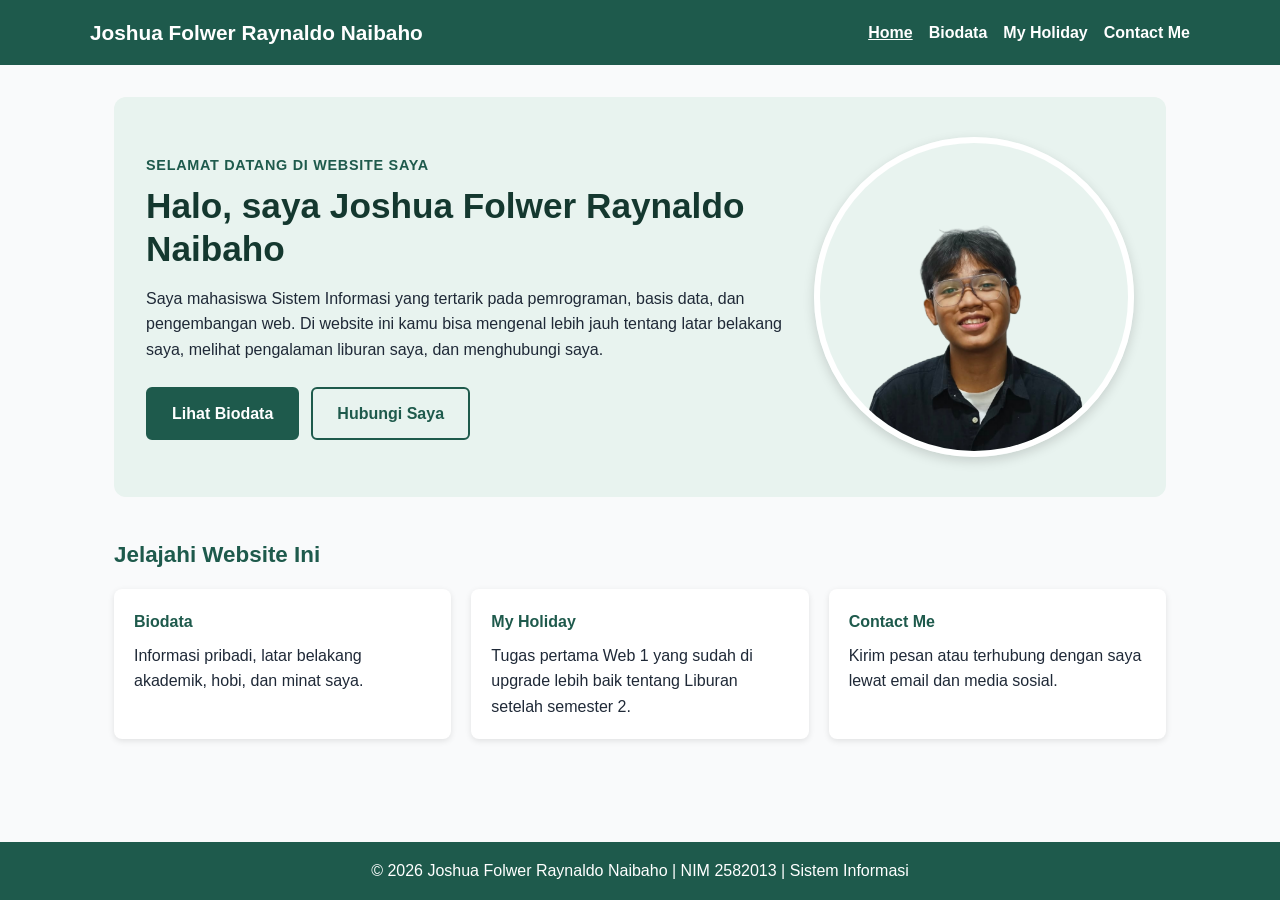
<file: index.html>
<!DOCTYPE html>
<html lang="id">
<head>
  <meta charset="UTF-8">
  <meta name="viewport" content="width=device-width, initial-scale=1.0">
  <meta name="description" content="Website pribadi Joshua Folwer Raynaldo Naibaho, mahasiswa Sistem Informasi.">
  <title>Home - Joshua Folwer Raynaldo Naibaho</title>
  <link rel="stylesheet" href="style.css">
</head>
<body>

  <header>
    <div class="header1">
      <h1>Joshua Folwer Raynaldo Naibaho</h1>
      <nav>
        <ul>
          <li><a href="index.html" class="active">Home</a></li>
          <li><a href="biodata.html">Biodata</a></li>
          <li><a href="myHoliday.html">My Holiday</a></li>
          <li><a href="contact.html">Contact Me</a></li>
        </ul>
      </nav>
    </div>
  </header>

  <main>
    <section class="jojo">
      <div class="jojo1">
        <p class="perkenalan">Selamat datang di website saya</p>
        <h2>Halo, saya Joshua Folwer Raynaldo Naibaho</h2>
        <p>
          Saya mahasiswa Sistem Informasi yang tertarik pada pemrograman,
          basis data, dan pengembangan web. Di website ini kamu bisa mengenal
          lebih jauh tentang latar belakang saya, melihat pengalaman liburan
          saya, dan menghubungi saya.
        </p>
        <div class="tombol">
          <a href="biodata.html" class="btn btn-primary">Lihat Biodata</a>
          <a href="contact.html" class="btn btn-outline">Hubungi Saya</a>
        </div>
      </div>

      <div class="gambar-jojo">
        <img src="Profil.png" alt="Foto Joshua Folwer Raynaldo Naibaho">
      </div>
    </section>

    <section class="highlights">
      <h3>Jelajahi Website Ini</h3>
      <div class="boxs">
        <article class="box">
          <h4>Biodata</h4>
          <p>Informasi pribadi, latar belakang akademik, hobi, dan minat saya.</p>
        </article>
        <article class="box">
          <h4>My Holiday</h4>
          <p>Tugas pertama Web 1 yang sudah di upgrade lebih baik tentang Liburan setelah semester 2.</p>
        </article>
        <article class="box">
          <h4>Contact Me</h4>
          <p>Kirim pesan atau terhubung dengan saya lewat email dan media sosial.</p>
        </article>
      </div>
    </section>
  </main>

  <footer>
    <p>&copy; 2026 Joshua Folwer Raynaldo Naibaho | NIM 2582013 | Sistem Informasi</p>
  </footer>

</body>
</html>
</file>
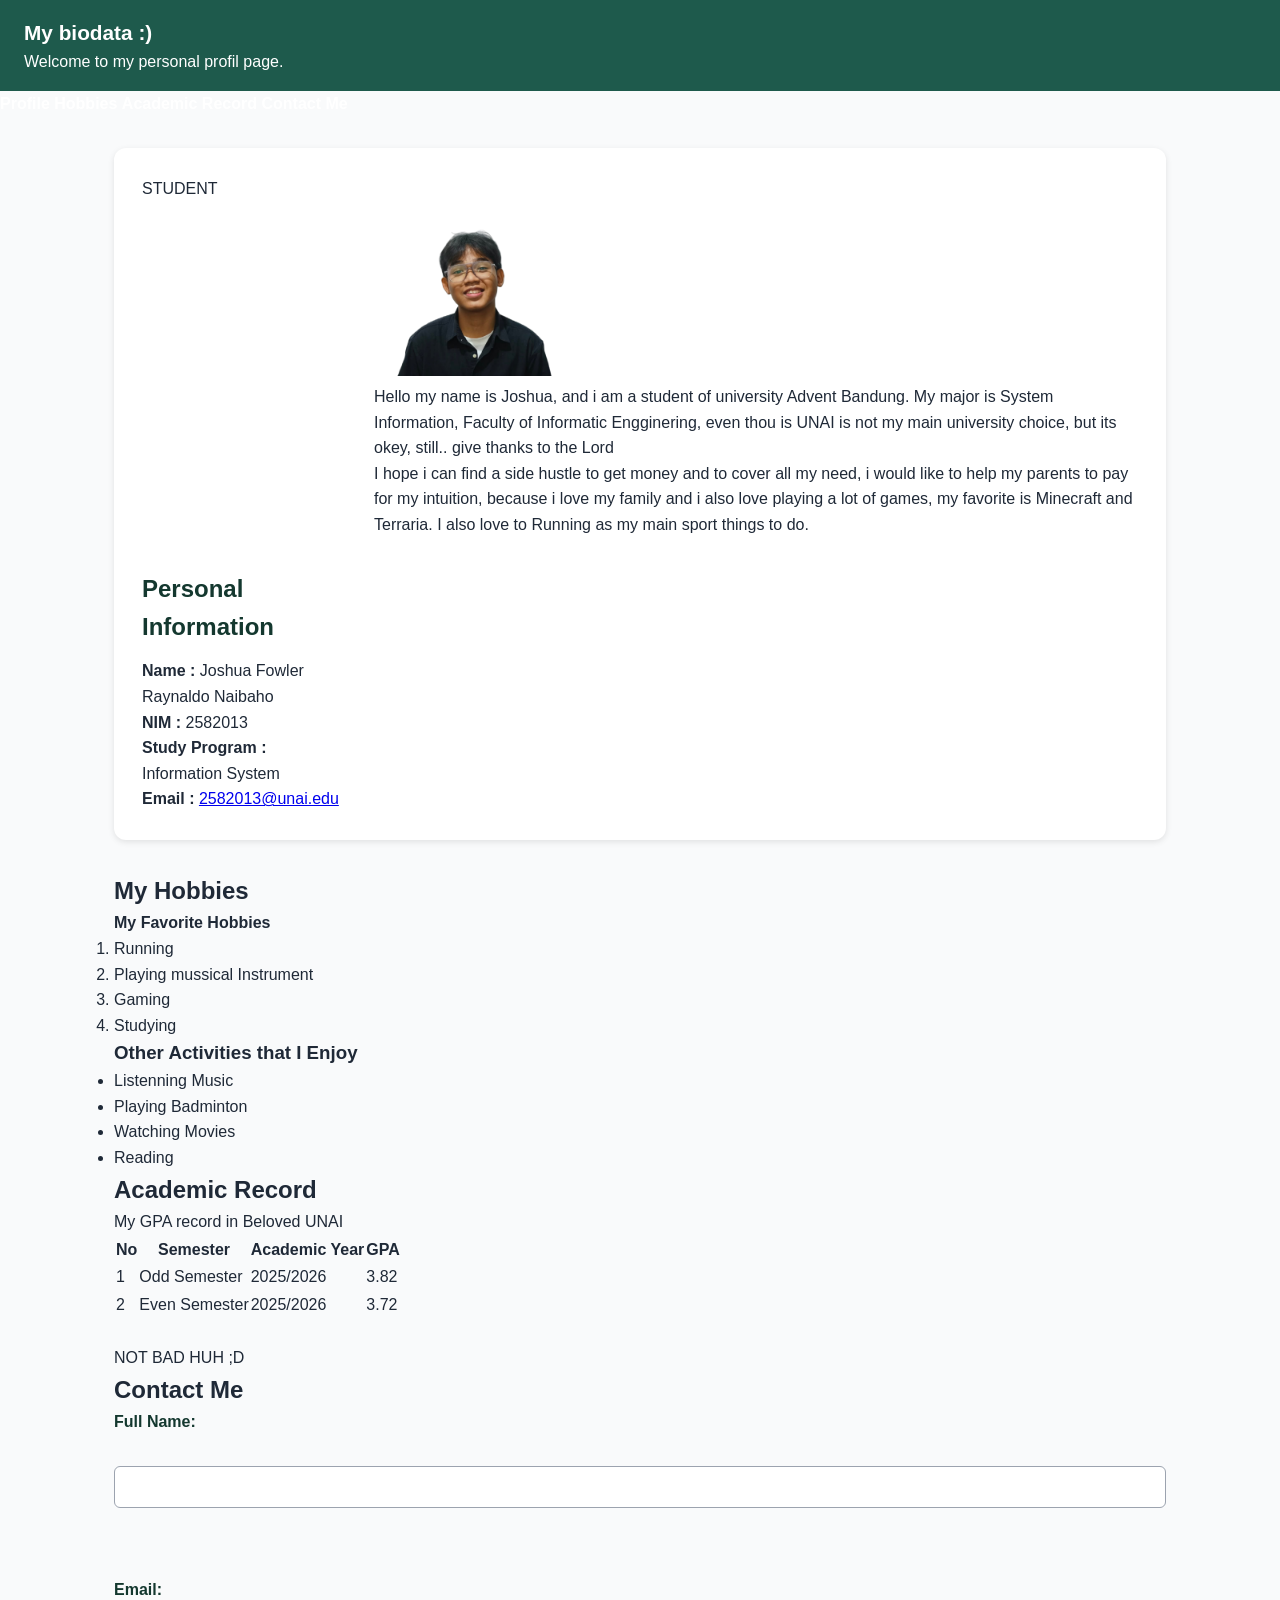
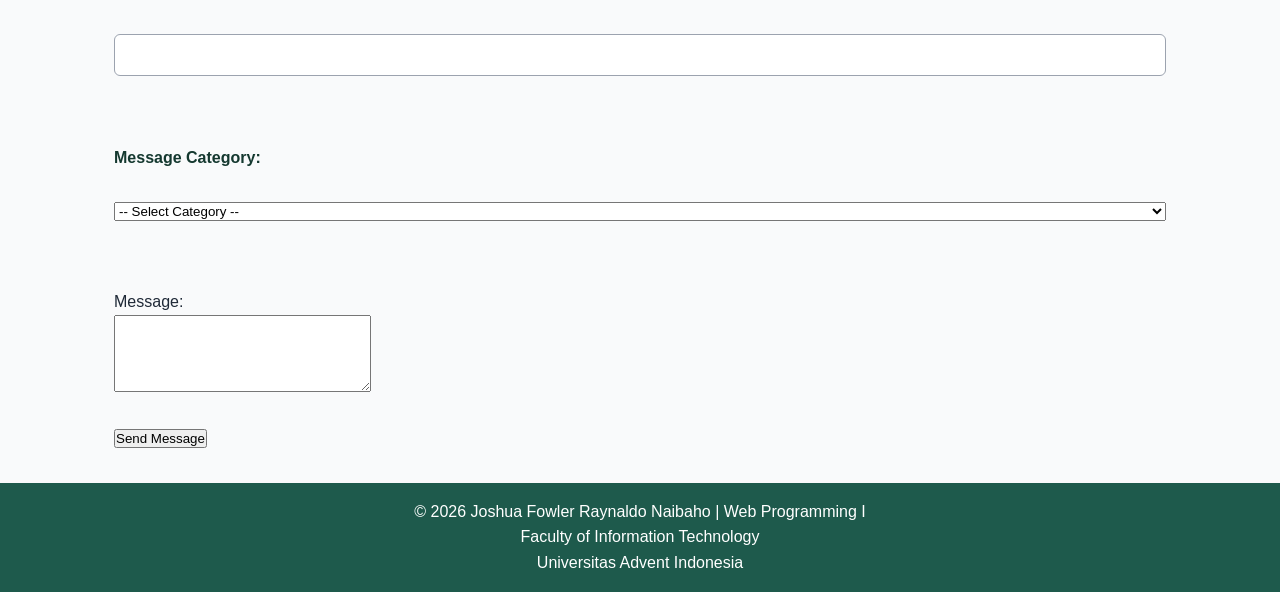
<file: about-me.html>
<!DOCTYPE html>
<html lang="en">

<head>
    <meta charset="UTF-8">
    <meta name="viewport" content="width=device-width, initial-scale=1.0">
    <title>Student Biodata</title>
    <link rel ="stylesheet" href="style.css">
</head>

<body>

    <header>
        <h1>My biodata :)</h1>
        <p>Welcome to my personal profil page.</p>
    </header>

    <nav>
        <a href="#profile">Profile</a> 
        <a href="#hobbies">Hobbies</a> 
        <a href="#academic">Academic Record</a> 
        <a href="#contact">Contact Me</a>
    </nav>



    <main class="content-grid">
        <section id="profile" class="profile">
        <span class="badge">STUDENT</span>

        <div class="profile-top">
            <img class="profile-photo" src="Profil.png" alt="My photo">
        
        <div class="profile-bio">
            <p>
                Hello my name is Joshua, and i am a student of university Advent Bandung.
                My major is System Information, Faculty of Informatic Engginering, 
                even thou is UNAI is not my main university choice, but its okey, still.. 
                give thanks to the Lord
            </p>
            <p>
                I hope i can find a side hustle to get money and to cover all my need, 
                i would like to help my parents to pay for my intuition, because i love my family 
                and i also love playing a lot of games, my favorite is Minecraft and Terraria. I also 
                love to Running as my main sport things to do.
            </p>
        </div>
    </div>

    
    <div class="profile-info">
        <h3>Personal Information</h3>
        <p>
            <strong>Name :</strong> Joshua Fowler Raynaldo Naibaho <br>
            <strong>NIM :</strong> 2582013 <br>
            <strong>Study Program :</strong> Information System <br>
            <strong>Email :</strong> <a href="mailto:2582013@unai.edu">2582013@unai.edu</a>
        </p>
    </div>
</section>

        <section id="hobbies">
            <h2>My Hobbies</h2>
            <h4>My Favorite Hobbies</h4>

            <ol>
                <li>Running</li>
                <li>Playing mussical Instrument</li>
                <li>Gaming</li>
                <li>Studying</li>
            </ol>
    
            <h3>Other Activities that I Enjoy</h3>
            <ul>
                <li>Listenning Music</li>
                <li>Playing Badminton</li>
                <li>Watching Movies</li>
                <li>Reading</li>
            </ul>
        </section>

        <section id="academic">
            <h2>Academic Record</h2>
            <p>My GPA record in Beloved UNAI</p>
            <div class="table-container">
                
            </div>
            <table>
                <thead>
                    <tr>
                        <th>No</th>
                        <th>Semester</th>
                        <th>Academic Year</th>
                        <th>GPA</th>
                    </tr>
                </thead>
                <tbody>
                    <tr>
                        <td>1</td>
                        <td>Odd Semester</td>
                        <td>2025/2026</td>
                        <td>3.82</td>
                    </tr>
                    <tr>
                        <td>2</td>
                        <td>Even Semester</td>
                        <td>2025/2026</td>
                        <td>3.72</td>
                    </tr>
                </tbody>
            </table>
            <br>
            <p>NOT BAD HUH ;D</p>
        </section>

        <section id="contact">
            <h2>Contact Me</h2>
            <form action="#" method="post">
                <div class="form-group">
                    <label for="fullName">Full Name:</label><br>
                <input
                    type="text"
                    id="fullName"
                    name="fullName"
                    minlength="3"
                    maxlength="50"
                    required
                ><br><br>
                </div>

                <div class="form-group">
                    <label for="email">Email:</label><br>
                <input
                    type="email"
                    id="email"
                    name="email"
                    required
                ><br><br>
                </div>
                
                <div class="form-group">
                    <label for="category">Message Category:</label><br>
                <select id="category" name="category">
                    <option value="">-- Select Category --</option>
                    <option value="academic">Academic</option>
                    <option value="project">Project Collaboration</option>
                    <option value="general">General</option>
                </select><br><br>
                </div>
                
                <div class="form-gorup">
                    <label for="message">Message:</label><br>
                <textarea
                    id="message"
                    name="message"
                    rows="5"
                    cols="30"
                    minlength="10"
                    maxlength="500"
                    required
                ></textarea><br><br>
                </div>
                
                <button type="submit">Send Message</button>
            </form>
        </section>
    </main>

    <footer>
        <p>&copy; 2026 Joshua Fowler Raynaldo Naibaho | Web Programming I</p>

        <p>
            Faculty of Information Technology<br>
            Universitas Advent Indonesia
        </p>
    </footer>
</body>
</html>
</file>
<file: style.css>
* {
  box-sizing: border-box;
  margin: 0;
  padding: 0;
}

body {
  font-family: Arial, Helvetica, sans-serif;
  line-height: 1.6;
  color: #1f2937;
  background-color: #f9fafb;
  display: flex;
  flex-direction: column;
  min-height: 100vh;
}

header {
  background-color: #1e5a4c;
  color: #ffffff;
  padding: 1rem 1.5rem;
}

.header1 {
  display: flex;
  flex-wrap: wrap;
  justify-content: space-between;
  align-items: center;
  gap: 0.75rem;
  max-width: 1100px;
  margin: 0 auto;
}

header h1 {
  font-size: 1.3rem;
}

nav ul {
  display: flex;
  flex-wrap: wrap;
  gap: 1rem;
  list-style: none;
}

nav a {
  color: #ffffff;
  text-decoration: none;
  font-weight: bold;
}

nav a:hover,
nav a.active {
  text-decoration: underline;
}

main {
  flex: 1;
  width: 100%;
  max-width: 1100px;
  margin: 0 auto;
  padding: 2rem 1.5rem;
}

footer {
  background-color: #1e5a4c;
  color: #ffffff;
  text-align: center;
  padding: 1rem;
}

.page-title {
  color: #1e5a4c;
  font-size: 1.8rem;
  margin-bottom: 1rem;
}

.btn {
  display: inline-block;
  padding: 0.75rem 1.5rem;
  border-radius: 6px;
  text-decoration: none;
  font-weight: bold;
  border: 2px solid #1e5a4c;
  transition: background-color 0.2s, color 0.2s;
}

.btn-primary {
  background-color: #1e5a4c;
  color: #ffffff;
}

.btn-primary:hover {
  background-color: #14382f;
}

.btn-outline {
  background-color: transparent;
  color: #1e5a4c;
}

.btn-outline:hover {
  background-color: #1e5a4c;
  color: #ffffff;
}

.jojo {
  display: flex;
  flex-wrap: wrap;
  align-items: center;
  justify-content: center;
  gap: 2rem;
  background-color: #e8f3ef;
  border-radius: 12px;
  padding: 2.5rem 2rem;
}

.jojo1 {
  flex: 1 1 320px;
}

.jojo1 .perkenalan {
  color: #1e5a4c;
  font-weight: bold;
  letter-spacing: 0.05em;
  text-transform: uppercase;
  font-size: 0.9rem;
  margin-bottom: 0;
}

.jojo1 h2 {
  font-size: 2.2rem;
  line-height: 1.2;
  margin: 0.5rem 0 1rem;
  color: #14382f;
}

.jojo1 p {
  margin-bottom: 1.5rem;
}

.gambar-jojo {
  flex: 0 1 320px;
  display: flex;
  justify-content: center;
}

.gambar-jojo img {
  width: 100%;
  max-width: 320px;
  height: auto;
  aspect-ratio: 1 / 1;
  object-fit: cover;
  border-radius: 50%;
  border: 6px solid #ffffff;
  box-shadow: 0 4px 12px rgba(0, 0, 0, 0.15);
}

.tombol {
  display: flex;
  flex-wrap: wrap;
  gap: 0.75rem;
}

.highlights {
  margin-top: 2.5rem;
}

.highlights h3 {
  color: #1e5a4c;
  margin-bottom: 1rem;
  font-size: 1.4rem;
}

.boxs {
  display: flex;
  flex-wrap: wrap;
  gap: 1.25rem;
}

.box {
  flex: 1 1 250px;
  background-color: #ffffff;
  border-radius: 8px;
  box-shadow: 0 2px 6px rgba(0, 0, 0, 0.1);
  padding: 1.25rem;
}

.box h4 {
  color: #1e5a4c;
  margin-bottom: 0.5rem;
}


.profile {
  display: grid;
  grid-template-columns: 200px 1fr;
  gap: 2rem;
  align-items: start;
  background-color: #ffffff;
  border-radius: 12px;
  box-shadow: 0 2px 6px rgba(0, 0, 0, 0.1);
  padding: 1.75rem;
  margin-bottom: 2rem;
}

.profile-photo {
  width: 100%;
  max-width: 200px;
}

.profile-photo img {
  display: block;
  width: 100%;
  max-width: 200px;
  height: auto;
  aspect-ratio: 3 / 4;
  object-fit: cover;
  border-radius: 8px;
  border: 4px solid #e8f3ef;
}

.profile-photo figcaption {
  margin-top: 0.5rem;
  font-size: 0.85rem;
  color: #6b7280;
  text-align: center;
}

.profile-info h3 {
  color: #14382f;
  font-size: 1.5rem;
  margin-bottom: 0.75rem;
}

.info-list {
  display: grid;
  grid-template-columns: max-content 1fr;
  gap: 0.35rem 1rem;
  margin-bottom: 1rem;
}

.info-list dt {
  font-weight: bold;
  color: #1e5a4c;
}

.info-list dd {
  margin: 0;
}

.section-block {
  background-color: #ffffff;
  border-radius: 12px;
  box-shadow: 0 2px 6px rgba(0, 0, 0, 0.1);
  padding: 1.75rem;
  margin-bottom: 2rem;
}

.section-block h3 {
  color: #1e5a4c;
  font-size: 1.4rem;
  margin-bottom: 1rem;
  padding-bottom: 0.5rem;
  border-bottom: 2px solid #e8f3ef;
}

.section-block p {
  margin-bottom: 0.75rem;
}

.hobbies {
  display: flex;
  flex-wrap: wrap;
  gap: 1.5rem;
}

.hobby-box {
  flex: 1 1 260px;
  background-color: #f3f8f6;
  border-radius: 8px;
  padding: 1.25rem;
}

.hobby-box h4 {
  color: #14382f;
  margin-bottom: 0.25rem;
}

.hobby-box .desc {
  font-size: 0.9rem;
  color: #4b5563;
  margin-bottom: 0.75rem;
}

.hobby-box ol,
.hobby-box ul {
  padding-left: 1.4rem;
}

.hobby-box li {
  margin-bottom: 0.35rem;
}

/* Tabel akademik */
.table-wrap {
  overflow-x: auto;
}

.academic-table {
  width: 100%;
  border-collapse: collapse;
  min-width: 420px;
}

.academic-table caption {
  text-align: left;
  font-size: 0.9rem;
  color: #4b5563;
  margin-bottom: 0.5rem;
}

.academic-table th,
.academic-table td {
  padding: 0.75rem 1rem;
  border: 1px solid #d1d5db;
  text-align: left;
}

.academic-table thead th {
  background-color: #1e5a4c;
  color: #ffffff;
}

.academic-table tbody tr:nth-child(even) {
  background-color: #f3f8f6;
}

.academic-table td:first-child,
.academic-table td:last-child,
.academic-table thead th:first-child,
.academic-table thead th:last-child {
  text-align: center;
}

.page-intro {
  margin-bottom: 1.25rem;
}

.holiday-content {
  background-color: #ffffff;
  border-radius: 12px;
  box-shadow: 0 2px 6px rgba(0, 0, 0, 0.1);
  padding: 1.75rem;
  max-width: 1100px;
  margin: 0 auto 2rem;
}

.holiday-content h2 {
  color: #1e5a4c;
  font-size: 1.8rem;
  margin-bottom: 1rem;
}

.holiday-content hr {
  border: none;
  border-top: 2px solid #e8f3ef;
  margin: 1.25rem 0;
}

.holiday-content p {
  text-align: justify;
  margin-bottom: 1rem;
  line-height: 1.6;
}

.holiday-content a {
  color: #1e5a4c;
  font-weight: bold;
}

.holiday-gallery {
  display: flex;
  flex-wrap: wrap;
  justify-content: center;
  align-items: stretch;
  gap: 1.25rem;
}

.gallery-item {
  flex: 0 1 100%;
  display: flex;
  flex-direction: column;
  margin: 0;
  background-color: #f7fbf9;
  border-radius: 10px;
  padding: 0.75rem;
  box-shadow: 0 1px 4px rgba(0, 0, 0, 0.08);
}

.holiday-photo {
  display: block;
  width: 100%;
  max-width: 100%;
  height: 220px;
  object-fit: cover;
  border-radius: 8px;
  box-shadow: 0 2px 6px rgba(0, 0, 0, 0.15);
  margin-bottom: 0.6rem;
}

.gallery-item figcaption {
  font-size: 0.95rem;
  color: #333;
  text-align: center;
  line-height: 1.4;
}

.contact-intro {
  margin-bottom: 2rem;
  max-width: 720px;
}

.contact-layout {
  display: flex;
  flex-wrap: wrap;
  gap: 1.5rem;
  align-items: flex-start;
}

.contact-card {
  background-color: #ffffff;
  border-radius: 12px;
  box-shadow: 0 2px 6px rgba(0, 0, 0, 0.1);
  padding: 1.75rem;
}

.contact-card h3 {
  color: #1e5a4c;
  font-size: 1.4rem;
  margin-bottom: 1rem;
  padding-bottom: 0.5rem;
  border-bottom: 2px solid #e8f3ef;
}

.contact-info {
  flex: 1 1 280px;
}

.contact-list {
  list-style: none;
}

.contact-list li {
  padding: 0.75rem 0;
  border-bottom: 1px solid #e5e7eb;
  display: flex;
  flex-direction: column;
  gap: 0.15rem;
}

.contact-list li:last-child {
  border-bottom: none;
}

.contact-list .label {
  font-weight: bold;
  color: #14382f;
  font-size: 0.9rem;
}

.contact-list a {
  color: #1e5a4c;
  word-break: break-word;
}

.contact-list a:hover {
  color: #14382f;
}

.contact-form-card {
  flex: 2 1 380px;
}

.form-group {
  display: flex;
  flex-direction: column;
  margin-bottom: 1.1rem;
}

.form-group label {
  font-weight: bold;
  margin-bottom: 0.35rem;
  color: #14382f;
}

.form-group input,
.form-group textarea {
  width: 100%;
  padding: 0.7rem 0.85rem;
  font-family: inherit;
  font-size: 1rem;
  border: 1px solid #9ca3af;
  border-radius: 6px;
  background-color: #ffffff;
  color: #1f2937;
}

.form-group textarea {
  min-height: 140px;
  resize: vertical;
}

.form-group input:focus,
.form-group textarea:focus {
  outline: 3px solid #b7dacf;
  border-color: #1e5a4c;
}

.form-note {
  font-size: 0.85rem;
  color: #6b7280;
  margin-top: 0.75rem;
}

.btn-send {
  cursor: pointer;
  font-family: inherit;
  font-size: 1rem;
}

/* Tablet: gallery 2 kolom */
@media (min-width: 600px) {
  .gallery-item {
    flex: 0 1 calc((100% - 1.25rem) / 2);
  }

  .holiday-photo {
    height: 240px;
  }
}

@media (min-width: 1024px) {
  .gallery-item {
    flex: 0 1 calc((100% - 2.5rem) / 3);
  }

  .holiday-photo {
    height: 220px;
  }
}

@media (max-width: 768px) {
  .profile {
    grid-template-columns: 160px 1fr;
    gap: 1.25rem;
    padding: 1.25rem;
  }

  .section-block {
    padding: 1.25rem;
  }
}

@media (max-width: 600px) {
  .page-title {
    font-size: 1.5rem;
  }

  .profile {
    grid-template-columns: 1fr;
    justify-items: center;
    text-align: center;
  }

  .info-list {
    grid-template-columns: 1fr;
    gap: 0;
    text-align: center;
  }

  .info-list dd {
    margin-bottom: 0.6rem;
  }

  .contact-card {
    padding: 1.25rem;
  }

  .btn-send {
    width: 100%;
  }
}

@media (max-width: 480px) {
  .holiday-content {
    padding: 1.25rem;
  }

  .holiday-content h2 {
    font-size: 1.5rem;
  }

  .holiday-photo {
    height: 200px;
  }
}
</file>
